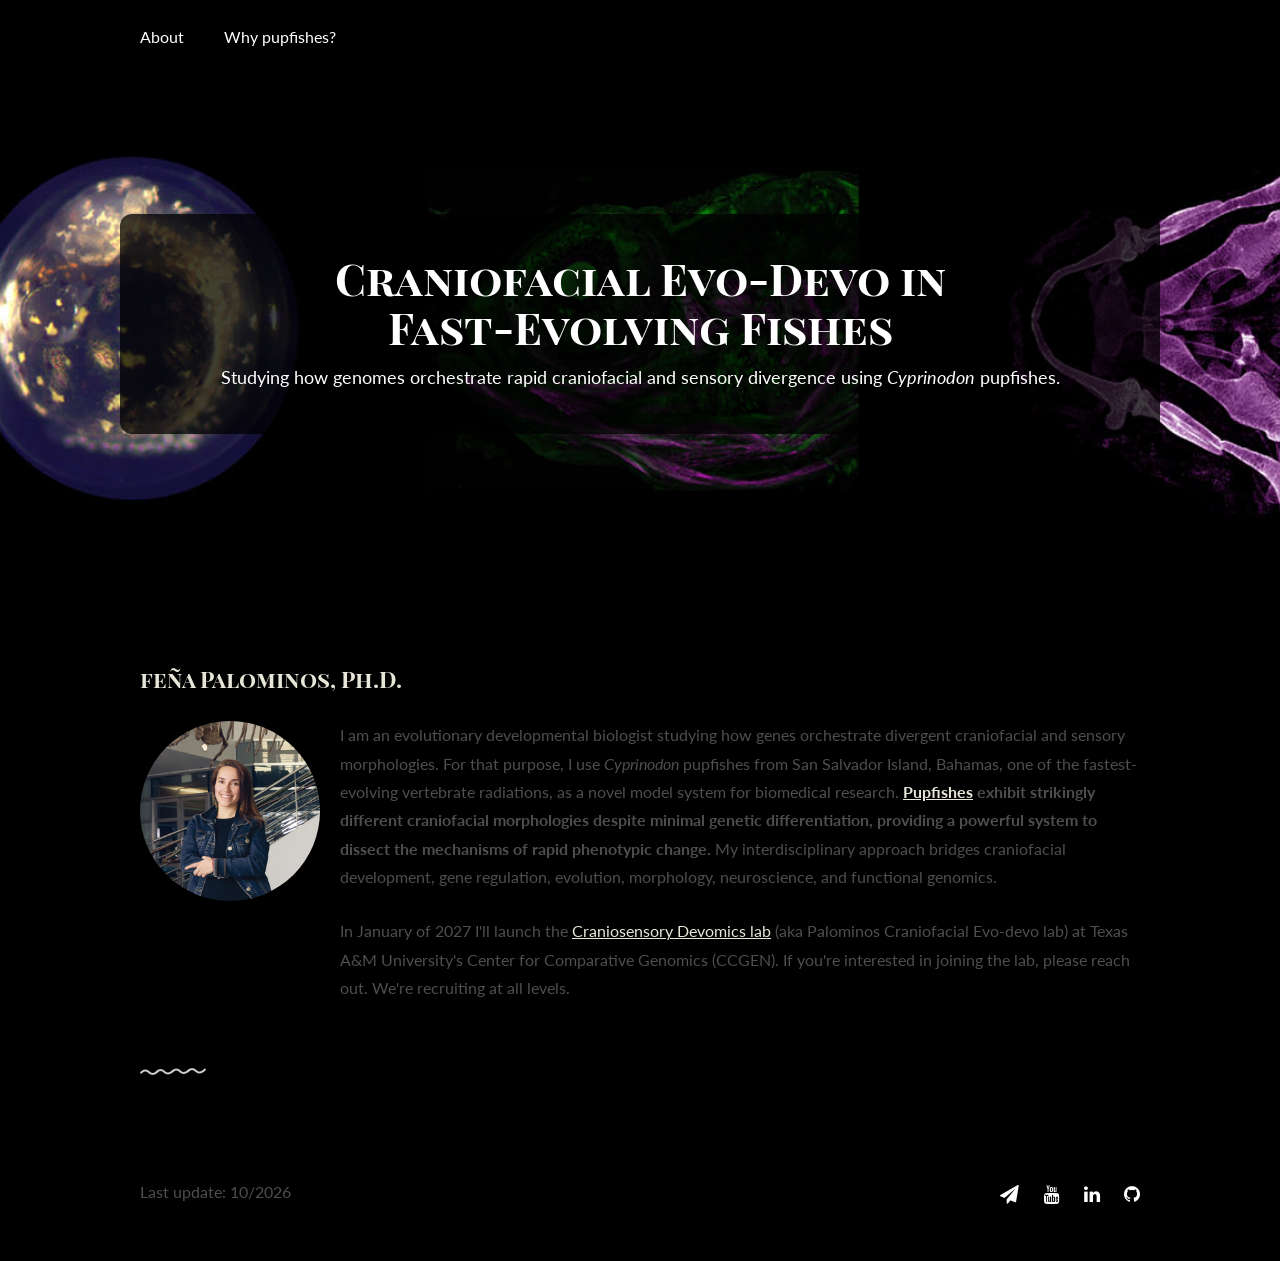
<file: index.html>
<!DOCTYPE html>
<html>
<head>
    <title>feña by @fishfena</title>
    <meta charset="utf-8" />
    <meta name="viewport" content="width=device-width, initial-scale=1">
    <meta name="author" content="">
    <meta name="viewport" content="width=device-width, initial-scale=1" />
    <link rel="stylesheet" href="css/kube.min.css" />
    <link rel="stylesheet" href="css/font-awesome.min.css" />
    <link rel="stylesheet" href="css/custom.min.css" />
    <link rel="shortcut icon" href="img/favicon.png" />
	<link href='https://fonts.googleapis.com/css?family=Playfair+Display+SC:700' rel='stylesheet' type='text/css'>
	<link href='https://fonts.googleapis.com/css?family=Lato:400,700' rel='stylesheet' type='text/css'>
	<style>
		/* Keep your intro before-style hook */
		.intro h1:before { content: ''; }

        /* Hero banner like before (rectangle overlay with lab name & tagline) */
        .hero{ background: url('img/bg.jpg') center/cover no-repeat; min-height: 55vh; display: flex; align-items: center; }
        .hero .overlay{ background: rgba(0,0,0,.75); padding: 40px; border-radius: 12px; }
        .hero h1, .hero p{ color: #fff; margin: 0; }
        .hero h1{ font-size: 44px; margin-bottom: 10px; }
        .hero p{ font-size: 18px; }

        /* Make page a bit wider on desktop (matches your previous tweak) */
        @media (min-width: 900px){ .container{ max-width: 960px; } }
        @media (min-width: 1200px){ .container{ max-width: 1040px; } }

        /* Nav: keep links on the left */
        .main-nav .navbar.item-nav ul{ display:flex; justify-content:flex-start; gap:14px; }

        /* Intro portrait sizing/alignment */
        .intro .unit-20 img{ width:180px; height:180px; border-radius:50%; object-fit:cover; display:block; }
        .intro .unit-20{ padding-right:20px; }
        @media (max-width: 767px){ .intro .unit-20{ padding-right:0; } }
	</style>
</head>
<body>
	<!-- Navigation -->
	<div class="main-nav">
		<div class="container">
			<header class="group top-nav">
				<div class="navigation-toggle" data-tools="navigation-toggle" data-target="#navbar-1">
				    <span class="logo"></span>
				</div>
			    <nav id="navbar-1" class="navbar item-nav">
				    <ul>
				        <li class="active"><a href="#about">About</a></li>
						<li><a href="why-pupfishes.html">Why pupfishes?</a></li>

				    </ul>
				</nav>
			</header>
		</div>
	</div>

    <!-- Hero banner with rectangle overlay (kept) -->
    <section class="hero">
      <div class="container">
        <div class="overlay">
          <h1>Craniofacial Evo‑Devo in Fast‑Evolving Fishes</h1>
          <p>Studying how genomes orchestrate rapid craniofacial and sensory divergence using <em>Cyprinodon</em> pupfishes.</p>
        </div>
      </div>
    </section>

	<!-- Introduction -->
<div class="intro section" id="about">
  <div class="container">
    <h2>feña Palominos, Ph.D.</h2>

    <div class="units-row units-split wrap">
      <div class="unit-20">
        <img src="img/ava.jpg" alt="Avatar">
      </div>
      <div class="unit-80">
        <p>
          I am an evolutionary developmental biologist studying how genes orchestrate divergent craniofacial 
          and sensory morphologies. For that purpose, I use <i>Cyprinodon</i> 
          pupfishes from San Salvador Island, Bahamas, one of the fastest-evolving vertebrate radiations,
          as a novel model system for biomedical research.<b> 
          <a href="why-pupfishes.html">Pupfishes</a> exhibit strikingly different craniofacial morphologies 
          despite minimal genetic differentiation, providing a powerful system to dissect the mechanisms of rapid phenotypic change.</b> 
          My interdisciplinary approach bridges craniofacial development, gene regulation, evolution, morphology, neuroscience, and functional genomics.
        </p>

        <!-- Small space here -->
        <p style="margin-top: 12px;">
          In January of 2027 I'll launch the <a href="https://www.craniosensorydevomics.com/">Craniosensory Devomics lab</a> 
            (aka Palominos Craniofacial Evo-devo lab) at Texas A&M University's Center for Comparative Genomics (CCGEN). If you're interested in joining the lab, please reach out. 
            We're recruiting at all levels.
        </p>
      </div>
    </div>
  </div>
</div>

	
	<!-- Quote removed; hero banner is used instead -->

	<footer>
		<div class="container">
			<div class="units-row">
			    <div class="unit-50">
			    	<p>Last update: 10/2026</p>
			    </div>
			    <div class="unit-50">
					<ul class="social list-flat right">
						<li><a href="mailto:pety.dic@gmail.com"><i class="fa fa-send"></i></a></li>
						<li><a href="https://www.youtube.com/watch?v=mZsLYcCEurM"><i class="fa fa-youtube"></i></a></li>
						<li><a href="https://www.linkedin.com/in/m-fernanda-fe%C3%B1a-palominos-90651b25b/"><i class="fa fa-linkedin"></i></a></li>
						<li><a href="https://github.com/fishfena/"><i class="fa fa-github"></i></a></li>
					</ul>
			    </div>
			</div>
		</div>
	</footer>

	<!-- Javascript -->
	<script src="js/jquery.min.js"></script>
	<script src="js/typed.min.js"></script>
    <script src="js/kube.min.js"></script>
    <script src="js/site.js"></script>
    <script>
		function newTyped(){}$(function(){$("#typed").typed({
		// Change to edit type effect
		strings: ["far northern sky", "your galaxy", "everywhere"],

		typeSpeed:90,backDelay:700,contentType:"html",loop:!0,resetCallback:function(){newTyped()}}),$(".reset").click(function(){$("#typed").typed("reset")})});
    </script>
</body>
</html>
</file>
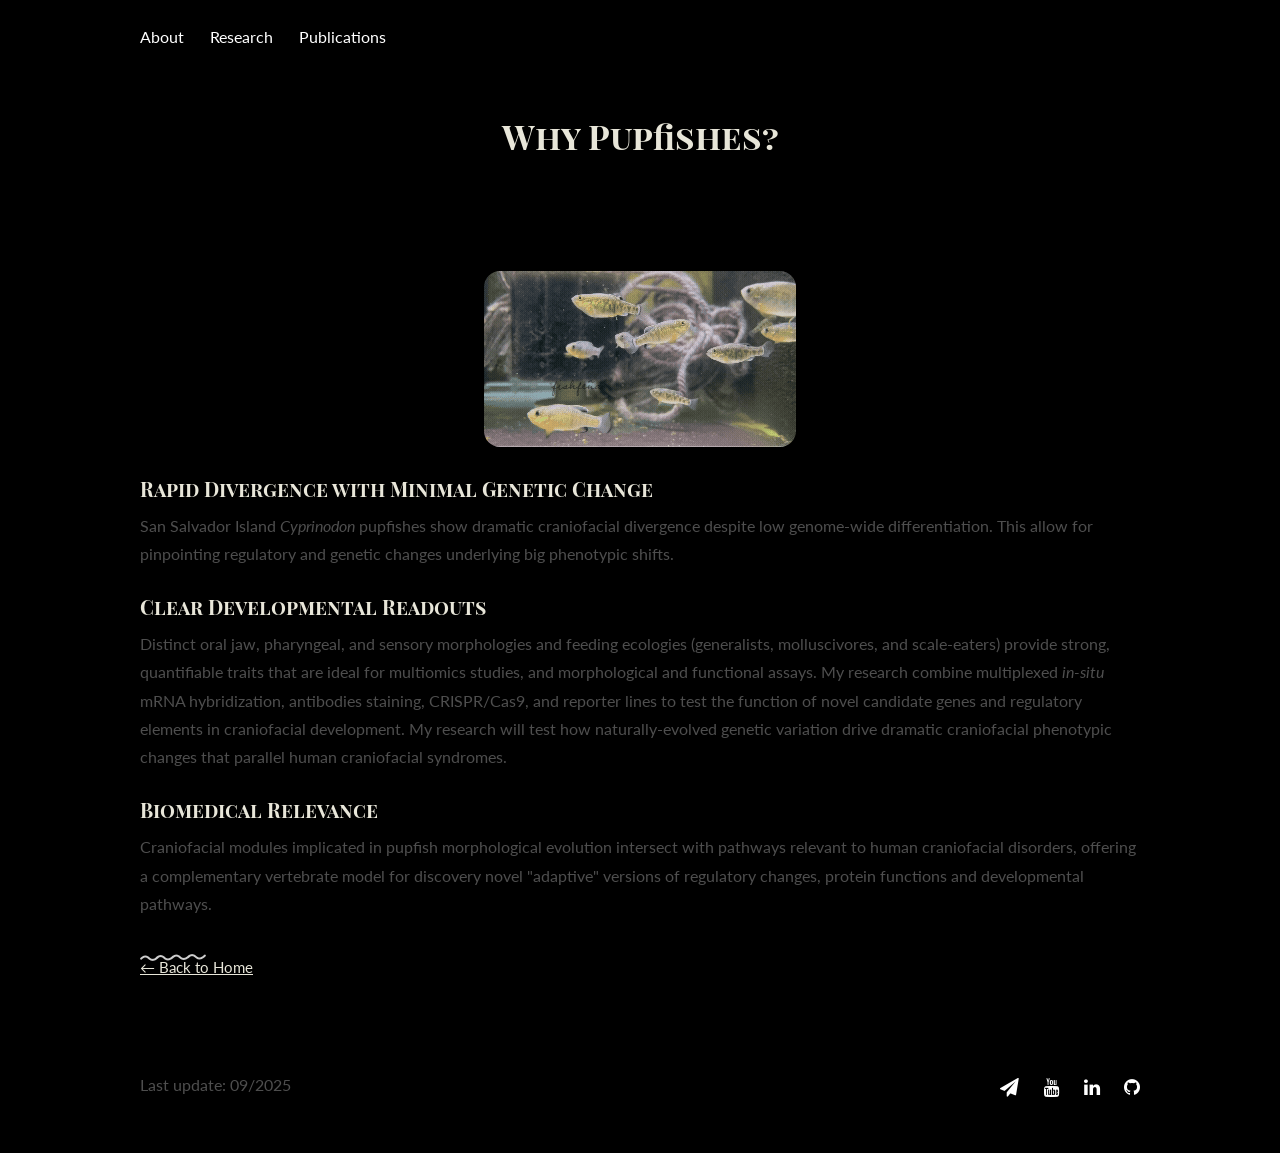
<file: why-pupfishes.html>
<!DOCTYPE html>
<html>
<head>
  <title>Why Pupfishes?</title>
  <meta charset="utf-8" />
  <meta name="viewport" content="width=device-width, initial-scale=1">
  <meta name="author" content="M. Fernanda Palominos" />

  <!-- reuse your stack -->
  <link rel="stylesheet" href="css/kube.min.css" />
  <link rel="stylesheet" href="css/font-awesome.min.css" />
  <link rel="stylesheet" href="css/custom.min.css" />
  <link rel="shortcut icon" href="img/favicon.png" />
  <link href='https://fonts.googleapis.com/css?family=Playfair+Display+SC:700' rel='stylesheet' type='text/css'>
  <link href='https://fonts.googleapis.com/css?family=Lato:400,700' rel='stylesheet' type='text/css'>

  <style>
    /* match your width tweaks */
    @media (min-width: 900px){ .container{ max-width: 960px; } }
    @media (min-width: 1200px){ .container{ max-width: 1040px; } }

    /* simple content spacing */
    .section{ margin: 40px 0; }
    .back-link{ margin-top: 10px; display:inline-block; }
  </style>
</head>
<body data-page="why-pupfishes">
  <!-- keep your navbar, but do NOT add a link for this page -->
  <div class="main-nav">
    <div class="container">
      <header class="group top-nav">
        <div class="navigation-toggle" data-tools="navigation-toggle" data-target="#navbar-1">
          <span class="logo"></span>
        </div>
        <nav id="navbar-1" class="navbar item-nav">
          <ul>
            <li><a href="index.html#about">About</a></li>
            <li><a href="index.html#achievements">Research</a></li>
            <li><a href="index.html#skills">Publications</a></li>
          </ul>
        </nav>
      </header>
    </div>
  </div>

<!-- Banner -->
<section class="hero">
  <div class="container">
    <div class="overlay">
      <h1>Why Pupfishes?</h1>
    </div>
  </div>
</section>



  <!-- Content -->
<div class="section" style="margin-top: 60px;">
  <div class="container">
        <!--  GIF  -->
    <div style="text-align: center; margin-bottom: 30px;">
      <img src="img/pupfishVideo.gif" alt="Pupfish animation" style="max-width: 100%; height: auto; border-radius: 16px;">
    </div>
    
    
    <h3>Rapid Divergence with Minimal Genetic Change</h3>
    <p>
      San Salvador Island <i>Cyprinodon</i> pupfishes show dramatic craniofacial divergence despite low genome‑wide
      differentiation. This allow for pinpointing regulatory and genetic changes underlying big phenotypic shifts.
    </p>

      <h3>Clear Developmental Readouts</h3>
      <p>
        Distinct oral jaw, pharyngeal, and sensory morphologies and feeding ecologies (generalists, molluscivores, and scale‑eaters) provide
        strong, quantifiable traits that are ideal for multiomics studies, and morphological and functional assays.
        My research combine multiplexed <i>in-situ</i> mRNA hybridization, antibodies staining, CRISPR/Cas9, and reporter lines 
        to test the function of novel candidate genes and regulatory elements in craniofacial development. My research will test how naturally-evolved genetic variation drive dramatic craniofacial phenotypic changes that parallel human craniofacial syndromes.
      </p>

      <h3>Biomedical Relevance</h3>
      <p>
        Craniofacial modules implicated in pupfish morphological evolution intersect with pathways relevant to human craniofacial
        disorders, offering a complementary vertebrate model for discovery novel "adaptive" versions of regulatory changes, 
        protein functions and developmental pathways.
      </p>

      <a class="back-link" href="index.html#about">← Back to Home</a>
    </div>
  </div>

  <!-- Footer (same as index) -->
  <footer>
    <div class="container">
      <div class="units-row">
        <div class="unit-50">
          <p>Last update: 09/2025</p>
        </div>
        <div class="unit-50">
          <ul class="social list-flat right">
            <li><a href="mailto:pety.dic@gmail.com"><i class="fa fa-send"></i></a></li>
            <li><a href="https://www.youtube.com/watch?v=mZsLYcCEurM"><i class="fa fa-youtube"></i></a></li>
            <li><a href="https://www.linkedin.com/in/m-fernanda-fe%C3%B1a-palominos-90651b25b/"><i class="fa fa-linkedin"></i></a></li>
            <li><a href="https://github.com/fishfena/"><i class="fa fa-github"></i></a></li>
          </ul>
        </div>
      </div>
    </div>
  </footer>

  <!-- JS -->
  <script src="js/jquery.min.js"></script>
  <script src="js/kube.min.js"></script>
</body>
</html>
</file>
<file: css/kube.min.css>
*,*:before,*:after{-webkit-box-sizing:border-box;-moz-box-sizing:border-box;box-sizing:border-box}html{font-family:sans-serif;-ms-text-size-adjust:100%;-webkit-text-size-adjust:100%}html,body,div,span,object,iframe,p,blockquote,pre,a,abbr,acronym,address,big,cite,code,del,dfn,em,img,ins,kbd,q,s,samp,small,strike,strong,sub,sup,tt,var,b,u,i,center,dl,dt,dd,ol,ul,li,fieldset,form,label,legend,table,caption,tbody,tfoot,thead,tr,th,td,article,aside,canvas,details,embed,figure,figcaption,footer,header,hgroup,menu,nav,output,ruby,section,summary,time,mark,audio,video,h1,h2,h3,h4,h5,h6{margin:0;padding:0;border:0;outline:0;font-size:100%;vertical-align:baseline;background:transparent}a:active,a:hover{outline:0}article,aside,details,figcaption,figure,footer,header,hgroup,main,nav,section,embed,object,iframe,audio,video,canvas,progress,meter,output,textarea{display:block}audio:not([controls]){display:none;height:0}blockquote,q{quotes:none}blockquote p:before,blockquote p:after,q:before,q:after{content:'';content:none}table{border-collapse:collapse;border-spacing:0}caption,th,td{text-align:left;vertical-align:top}thead th,thead td{font-weight:bold;vertical-align:bottom}a img,th img,td img{vertical-align:top}button,input,select,textarea{margin:0}textarea{overflow:auto;vertical-align:top;resize:vertical}button{width:auto;overflow:visible}input[type="reset"],input[type="submit"],input[type="file"],input[type="radio"],input[type="checkbox"],select,button{cursor:pointer}input[type="radio"],input[type="checkbox"]{font-size:110%;position:relative;top:-1px;margin-right:3px}input[type="search"]{-webkit-appearance:textfield}input[type="search"]::-webkit-search-decoration,input[type="search"]::-webkit-search-cancel-button{-webkit-appearance:none}hr{display:block;height:1px;border:0;border-top:1px solid #ddd}img,video,audio,embed,object{max-width:100%}img,video,embed,object{height:auto}embed,object{height:100%}img{vertical-align:middle;-ms-interpolation-mode:bicubic}body{font-family:"Helvetica Neue",Helvetica,Tahoma,sans-serif;font-size:.9375em;line-height:1.65em;background:#fff;color:#222}a{color:#134da5}a:focus,a:hover{color:#de2c3b}h1,h2,h3,h4,h5,h6,.h1,.h2,.h3,.h4,.h5,.h6{font-family:"Helvetica Neue",Helvetica,Tahoma,sans-serif;font-weight:bold;color:#000;text-rendering:optimizeLegibility;margin:0 0 .5em 0}h1,.h1,h2,.h2{line-height:1.1}h3,.h3,h4,.h4{line-height:1.3}h1,.h1{font-size:2.25em}h2,.h2{font-size:1.5em;margin-bottom:.7em}h3,.h3{font-size:1.3125em}h4,.h4{font-size:1.125em}h5,.h5{font-size:1em}h6,.h6{font-size:.75em;text-transform:uppercase}.lead{font-size:1.3125em;line-height:1.5;margin-bottom:1.0999999999999999em}p,ul,ol,dl,dd,dt,blockquote,td,th{line-height:1.65em}ul,ol,ul ul,ol ol,ul ol,ol ul{margin:0 0 0 3.3em}ul li,ol li{text-align:left}ol ol li{list-style-type:lower-alpha}ol ol ol li{list-style-type:lower-roman}p,ul,ol,dl,blockquote,hr,pre,table,form,fieldset,figure,address{margin-bottom:1.65em}blockquote{position:relative;font-style:italic;font-size:1.125em;margin-left:2.4749999999999996em;padding-left:1.65em;border-left:2px solid #ddd}blockquote p{margin-bottom:.5em}blockquote small,cite{color:rgba(0,0,0,0.4);font-style:italic}small,blockquote cite{font-size:12.75px;line-height:1}address{font-style:normal}dl dt{font-weight:bold}dd{margin-left:1.65em}s,del{text-decoration:line-through}abbr[title],dfn[title]{border-bottom:1px dotted #0f0f0f;cursor:help}strong,b{font-weight:bold}em,i{font-style:italic}sub,sup{font-size:11.25px;line-height:0;position:relative}sup{top:-0.5em}sub{bottom:-0.25em}figcaption{margin:.3em 0;font-size:12.75px;font-style:italic}ins,u{text-decoration:underline}mark{background-color:#ffc800;color:#0f0f0f;text-decoration:none}pre,code,kbd,samp,var,output{font-size:90%;font-style:normal;font-family:Menlo,Monaco,Consolas,"Courier New",monospace}pre{margin-top:1.65em;font-size:100%;line-height:1.5;color:#222;overflow:auto}code,samp,kbd{padding:3px 6px 2px 6px;display:inline-block;line-height:1;border-radius:2px}code{background:#f4f4f4;border:1px solid #d4d4d4}pre code{font-size:100%;border:0;padding:0;background:0;line-height:1.65em}var{color:rgba(0,0,0,0.5)}samp{background:#d3e3fb;border:1px solid #b2cef8}kbd{background:#0f0f0f;color:rgba(255,255,255,0.85);white-space:nowrap}button:active,button:focus{outline:0}textarea,select{font-family:"Helvetica Neue",Helvetica,Tahoma,sans-serif;font-size:1em;box-shadow:none}textarea,select[multiple],select[multiple="multiple"]{padding:.3em .35em;line-height:1.35em;width:100%}input[type="text"],input[type="password"],input[type="email"],input[type="url"],input[type="phone"],input[type="tel"],input[type="number"],input[type="datetime"],input[type="date"],input[type="month"],input[type="color"],input[type="time"],input[type="search"],input[type="datetime-local"]{font-family:"Helvetica Neue",Helvetica,Tahoma,sans-serif;font-size:1em;box-shadow:none;padding:.3em .35em;line-height:1.65em;border-radius:0;outline:0}select[multiple],select[multiple="multiple"],textarea,input[type="text"],input[type="password"],input[type="email"],input[type="url"],input[type="phone"],input[type="tel"],input[type="number"],input[type="datetime"],input[type="date"],input[type="month"],input[type="color"],input[type="time"],input[type="search"],input[type="datetime-local"]{background:#fff;border:1px solid #ccc;position:relative;z-index:2;-webkit-appearance:none}textarea[disabled],input[type="text"][disabled],input[type="password"][disabled],input[type="email"][disabled],input[type="url"][disabled],input[type="phone"][disabled],input[type="tel"][disabled],input[type="number"][disabled],input[type="datetime"][disabled],input[type="date"][disabled],input[type="month"][disabled],input[type="color"][disabled],input[type="time"][disabled],input[type="search"][disabled],input[type="datetime-local"][disabled]{resize:none;color:rgba(0,0,0,0.5)}select[disabled],input[type="checkbox"][disabled],input[type="radio"][disabled]{cursor:default}input::-moz-focus-inner,button::-moz-focus-inner{border:0;padding:0}input[type="range"]{position:relative;top:3px}select{margin-bottom:0!important}fieldset{padding:1.65em;margin-bottom:1.65em;border:1px solid #ccc}fieldset *:last-child{margin-bottom:0!important}legend{font-weight:bold;padding:0 1em;margin-left:-1em}table{max-width:100%;width:100%;empty-cells:show}table caption{text-transform:uppercase;padding:0 1.0999999999999999em;color:rgba(0,0,0,0.4);font-size:12.75px}table th,table td{border-bottom:1px solid #eee;padding:.825em 1.0999999999999999em}table tfoot th,table tfoot td{color:rgba(0,0,0,0.4)}.units-container:after,.units-row:after{content:"";display:table;clear:both}.units-container:after,.units-row:after{content:"";display:table;clear:both}.units-container{padding-top:1px;margin-top:-1px}.units-row{margin-bottom:1.65em}.width-100,.unit-100{width:100%}.width-90,.unit-90{width:90%}.width-80,.unit-80{width:80%}.width-75,.unit-75{width:75%}.width-70,.unit-70{width:70%}.width-66,.unit-66{width:66.6%}.width-65,.unit-65{width:65%}.width-60,.unit-60{width:60%}.width-50,.unit-50{width:50%}.width-40,.unit-40{width:40%}.width-35,.unit-35{width:35%}.width-33,.unit-33{width:33.3%}.width-30,.unit-30{width:30%}.width-25,.unit-25{width:25%}.width-20,.unit-20{width:20%}.width-10,.unit-10{width:10%}.units-row .unit-90,.units-row .unit-80,.units-row .unit-75,.units-row .unit-70,.units-row .unit-66,.units-row .unit-65,.units-row .unit-60,.units-row .unit-50,.units-row .unit-40,.units-row .unit-35,.units-row .unit-33,.units-row .unit-30,.units-row .unit-25,.units-row .unit-20,.units-row .unit-10{float:left;margin-left:3%}.units-row .unit-90:first-child,.units-row .unit-80:first-child,.units-row .unit-75:first-child,.units-row .unit-70:first-child,.units-row .unit-66:first-child,.units-row .unit-65:first-child,.units-row .unit-60:first-child,.units-row .unit-50:first-child,.units-row .unit-40:first-child,.units-row .unit-35:first-child,.units-row .unit-33:first-child,.units-row .unit-30:first-child,.units-row .unit-25:first-child,.units-row .unit-20:first-child,.units-row .unit-10:first-child{margin-left:0}.units-row .unit-90{width:89.7%}.units-row .unit-80{width:79.4%}.units-row .unit-75{width:74.25%}.units-row .unit-70{width:69.1%}.units-row .unit-66{width:65.66666666666666%}.units-row .unit-65{width:65.66666666666666%}.units-row .unit-60{width:58.800000000000004%}.units-row .unit-50{width:48.5%}.units-row .unit-40{width:38.2%}.units-row .unit-35{width:31.333333333333332%}.units-row .unit-33{width:31.333333333333332%}.units-row .unit-30{width:27.9%}.units-row .unit-25{width:22.75%}.units-row .unit-20{width:17.6%}.units-row .unit-10{width:7.3%}.unit-push-90,.unit-push-80,.unit-push-75,.unit-push-70,.unit-push-66,.unit-push-65,.unit-push-60,.unit-push-50,.unit-push-40,.unit-push-35,.unit-push-33,.unit-push-30,.unit-push-25,.unit-push-20,.unit-push-10{position:relative}.unit-push-90{left:92.7%}.unit-push-80{left:82.4%}.unit-push-75{left:77.25%}.unit-push-70{left:72.1%}.unit-push-66{left:68.66666666666666%}.unit-push-65{left:68.66666666666666%}.unit-push-60{left:61.800000000000004%}.unit-push-50{left:51.5%}.unit-push-40{left:41.2%}.unit-push-35{left:34.33333333333333%}.unit-push-33{left:34.33333333333333%}.unit-push-30{left:30.9%}.unit-push-25{left:25.75%}.unit-push-20{left:20.6%}.unit-push-10{left:10.3%}.units-row .unit-push-right{float:right}.units-row .unit-role-right{margin-left:3%;float:right}.units-row .unit-role-left{margin-left:0}.centered,.unit-centered{float:none!important;margin:0 auto!important}.unit-padding{padding:1.65em}.units-padding .unit-100,.units-padding .unit-90,.units-padding .unit-80,.units-padding .unit-75,.units-padding .unit-70,.units-padding .unit-66,.units-padding .unit-65,.units-padding .unit-60,.units-padding .unit-50,.units-padding .unit-40,.units-padding .unit-35,.units-padding .unit-33,.units-padding .unit-30,.units-padding .unit-25,.units-padding .unit-20,.units-padding .unit-10{padding:1.65em}.units-split .unit-90,.units-split .unit-80,.units-split .unit-75,.units-split .unit-70,.units-split .unit-66,.units-split .unit-65,.units-split .unit-60,.units-split .unit-50,.units-split .unit-40,.units-split .unit-35,.units-split .unit-33,.units-split .unit-30,.units-split .unit-25,.units-split .unit-20,.units-split .unit-10{margin-left:0}.units-split .unit-90{width:90%}.units-split .unit-80{width:80%}.units-split .unit-75{width:75%}.units-split .unit-70{width:70%}.units-split .unit-66{width:66.6%}.units-split .unit-65{width:65%}.units-split .unit-60{width:60%}.units-split .unit-50{width:50%}.units-split .unit-40{width:40%}.units-split .unit-35{width:35%}.units-split .unit-33{width:33.3%}.units-split .unit-30{width:30%}.units-split .unit-25{width:25%}.units-split .unit-20{width:20%}.units-split .unit-10{width:10%}.blocks-2,.blocks-3,.blocks-4,.blocks-5,.blocks-6{padding-left:0;list-style:none;margin-left:-3%}.blocks-2:after,.blocks-3:after,.blocks-4:after,.blocks-5:after,.blocks-6:after{content:"";display:table;clear:both}.blocks-2:after,.blocks-3:after,.blocks-4:after,.blocks-5:after,.blocks-6:after{content:"";display:table;clear:both}.blocks-2>li,.blocks-3>li,.blocks-4>li,.blocks-5>li,.blocks-6>li{height:auto;float:left;margin-bottom:1.65em;margin-left:3%}.blocks-2>li ul,.blocks-3>li ul,.blocks-4>li ul,.blocks-5>li ul,.blocks-6>li ul{list-style-type:disc}.blocks-2>li ul ul,.blocks-3>li ul ul,.blocks-4>li ul ul,.blocks-5>li ul ul,.blocks-6>li ul ul{list-style-type:circle}.blocks-2>li li,.blocks-3>li li,.blocks-4>li li,.blocks-5>li li,.blocks-6>li li{float:none;margin:0}.blocks-2>li{width:47%}.blocks-3>li{width:30.333333333333332%}.blocks-4>li{width:22%}.blocks-5>li{width:17%}.blocks-6>li{width:13.666666666666666%}.block-first{clear:both}table.table-bordered td,table.table-bordered th{border:1px solid #eee}table.table-simple td,table.table-simple th,table.table-simple caption{border:0;padding-left:0}table.table-flat td,table.table-flat th,table.table-flat caption{border:0;padding:0}table.table-stroked td,table.table-stroked th{border-bottom:1px solid #eee}table.table-stripped tbody tr:nth-child(odd) td{background:#f8f8f8}table.table-hovered tbody tr:hover td{background-color:#f4f4f4}.table-container{width:100%;overflow:auto;margin-bottom:1.65em}.table-container table{margin-bottom:0}.table-container::-webkit-scrollbar{-webkit-appearance:none;width:14px;height:14px}.table-container::-webkit-scrollbar-thumb{border-radius:8px;border:3px solid #fff;background-color:rgba(0,0,0,0.3)}.forms .btn,.forms input[type="submit"].btn,.forms button,.forms input[type="submit"],.forms input[type="reset"]{padding:.3625em 1.3em}.forms .btn-outline{padding:.3em 1.3em}.forms .btn-outline.bold{padding:.2375em 1.3em}.forms label{display:block;margin-bottom:1.0999999999999999em}.forms input[type="text"],.forms input[type="password"],.forms input[type="email"],.forms input[type="url"],.forms input[type="phone"],.forms input[type="tel"],.forms input[type="number"],.forms input[type="datetime"],.forms input[type="date"],.forms input[type="month"],.forms input[type="color"],.forms input[type="time"],.forms input[type="search"],.forms input[type="range"],.forms input[type="file"],.forms input[type="datetime-local"],.forms textarea,.forms select{display:block}.forms-inline input[type="text"],.forms-inline-list input[type="text"],.forms-inline input[type="password"],.forms-inline-list input[type="password"],.forms-inline input[type="email"],.forms-inline-list input[type="email"],.forms-inline input[type="url"],.forms-inline-list input[type="url"],.forms-inline input[type="phone"],.forms-inline-list input[type="phone"],.forms-inline input[type="tel"],.forms-inline-list input[type="tel"],.forms-inline input[type="number"],.forms-inline-list input[type="number"],.forms-inline input[type="datetime"],.forms-inline-list input[type="datetime"],.forms-inline input[type="date"],.forms-inline-list input[type="date"],.forms-inline input[type="month"],.forms-inline-list input[type="month"],.forms-inline input[type="color"],.forms-inline-list input[type="color"],.forms-inline input[type="time"],.forms-inline-list input[type="time"],.forms-inline input[type="search"],.forms-inline-list input[type="search"],.forms-inline input[type="range"],.forms-inline-list input[type="range"],.forms-inline input[type="file"],.forms-inline-list input[type="file"],.forms-inline input[type="datetime-local"],.forms-inline-list input[type="datetime-local"],.forms-inline textarea,.forms-inline-list textarea,.forms-inline select,.forms-inline-list select{display:inline-block}.forms-list,.forms-inline,.forms-inline-list{margin:0;padding:0;margin-bottom:1.0999999999999999em;list-style:none}.forms-list label,.forms-inline label,.forms-inline-list li,.forms-inline-list li label{display:inline-block;margin-bottom:0}.forms-inline-list li label{margin-right:.825em}.forms-inline-list li{margin-bottom:3px}.forms-list li{margin-bottom:6px}.forms-desc{margin-top:4px;color:rgba(0,0,0,0.4);font-size:12.75px;line-height:1.4em}input[type="text"],input[type="password"],input[type="email"],input[type="url"],input[type="phone"],input[type="tel"],input[type="number"],input[type="datetime"],input[type="date"],input[type="month"],input[type="color"],input[type="time"],input[type="search"],input[type="datetime-local"],textarea{-moz-transition:border ease .5s;transition:border ease .5s}.error,.success{font-weight:normal;font-size:12.75px}input.input-error,textarea.input-error,select.input-error,.input-error{border-color:#de2c3b;box-shadow:0 0 0 2px rgba(222,44,59,0.3),0 1px 2px rgba(0,0,0,0.2) inset}input.input-success,textarea.input-success,select.input-success,.input-success{border-color:#2c9f42;box-shadow:0 0 0 2px rgba(44,159,66,0.3),0 1px 2px rgba(0,0,0,0.2) inset}input.input-gray,textarea.input-gray,select.input-gray,.input-gray{border-color:#b3b6b7;box-shadow:0 0 0 2px rgba(179,182,183,0.4),0 1px 2px rgba(0,0,0,0.2) inset}input[type="text"]:focus,input[type="password"]:focus,input[type="email"]:focus,input[type="url"]:focus,input[type="phone"]:focus,input[type="tel"]:focus,input[type="number"]:focus,input[type="datetime"]:focus,input[type="date"]:focus,input[type="month"]:focus,input[type="color"]:focus,input[type="time"]:focus,input[type="search"]:focus,input[type="datetime-local"]:focus,textarea:focus{outline:0;border-color:#2575ed;box-shadow:0 0 0 2px rgba(37,117,237,0.3),0 1px 2px rgba(0,0,0,0.2) inset}input.input-search,input[type="search"]{padding-right:.5em;padding-left:.5em;margin-bottom:0;border-radius:15px}input.input-on-black{border:1px solid rgba(255,255,255,0.1);background:rgba(255,255,255,0.35)}input.input-on-black::-webkit-input-placeholder{color:rgba(255,255,255,0.6)}input.input-on-black::-moz-placeholder{color:rgba(255,255,255,0.6)}input.input-on-black:focus,input.input-on-black.active{border:1px solid #fff;background:#fff;box-shadow:none}input.input-on-black:focus::-webkit-input-placeholder,input.input-on-black.active::-webkit-input-placeholder{color:#aaa}input.input-on-black:focus::-moz-placeholder,input.input-on-black.active::-moz-placeholder{color:#aaa}input.input-big{font-size:18px}input.input-small{font-size:12.75px}input.input-smaller{font-size:11.25px}.input-groups{display:table!important}.input-groups input{width:100%}.input-groups input,.input-groups .input-append,.input-groups .input-prepend,.input-groups .btn-append{display:table-cell!important}.input-groups .btn-append,.input-groups .input-append,.input-groups .input-prepend{width:1%;vertical-align:middle}.input-groups .input-append,.input-groups .input-prepend{background-color:#f4f4f4;border:1px solid #d4d4d4;margin:0;padding:.45em .75em .15em .75em;color:rgba(0,0,0,0.6);line-height:1.65em;font-size:12.75px;white-space:nowrap}.input-groups .input-prepend{border-right:0}.input-groups .input-append{position:relative;z-index:1;border-left:none}.input-groups .btn-append .btn{display:block;height:auto;border-radius:0 2px 2px 0}.navbar{font-size:105%;margin-bottom:1.65em}.navbar:after{content:"";display:table;clear:both}.navbar:after{content:"";display:table;clear:both}.navbar.navbar-left{float:left}.navbar.navbar-right{float:right}.navbar ul{list-style:none;margin:0}.navbar ul:after{content:"";display:table;clear:both}.navbar ul:after{content:"";display:table;clear:both}.navbar li{float:left;margin-right:1.65em}.navbar.navbar-right li{margin-right:0;margin-left:1.65em}.navbar a,.navbar span{display:block;text-decoration:none}.navbar a:hover{color:#de2c3b;text-decoration:underline}.navbar li.active a,.navbar span{text-decoration:none;cursor:text;color:rgba(0,0,0,0.4)}.navigation-toggle{display:none;text-transform:uppercase;position:relative;color:#0f0f0f;background-color:#fff}.navigation-toggle:after{position:absolute;z-index:1;top:50%;margin-top:-12px;left:10px;content:"\2630";font-size:24px;line-height:1}.navigation-toggle.navigation-toggle-black{background-color:#0f0f0f;color:#fff}.navigation-toggle.navigation-toggle-show{margin-bottom:1.65em}.navigation-toggle span{position:relative;z-index:2;cursor:pointer;display:block;padding:10px 20px 10px 40px}.navigation-fixed{position:fixed;top:0;left:0;z-index:101}.navbar-pills a,.navbar-pills span{padding:.825em 1.65em}.navbar-pills a:hover{color:#0f0f0f;background:#eee}.navbar-pills li.active a,.navbar-pills span{text-decoration:none;cursor:text;color:rgba(0,0,0,0.4);background:#eee}.navbar-pills li{margin-right:1px}.navbar-pills.navbar-right li{margin-left:1px}.fullwidth ul{width:100%}.fullwidth li{float:none!important;margin:0;display:table-cell;width:1%;text-align:center}.fullwidth li a,.fullwidth li span{display:block}.nav{margin-bottom:1.65em}.nav ul{list-style:none;margin:0}.nav ul li ul{margin-left:2em;font-size:.95em}.nav a,.nav span{display:block;padding:.5em 0}.nav a{color:#0f0f0f;text-decoration:none}.nav a:hover{color:#de2c3b;text-decoration:underline}.nav li.active a,.nav span{text-decoration:none;cursor:text;color:rgba(0,0,0,0.4)}.nav i.fa{width:1.65em}.nav-stacked li{margin-bottom:1px}.nav-stacked a,.nav-stacked span{padding:.6em .7em}.nav-stacked a{background:#f6f6f6}.nav-stacked a:hover{color:#000;background:#eee}.nav-stacked li.active a,.nav-stacked span{background:#fff;text-decoration:none;cursor:text;color:rgba(0,0,0,0.3)}.nav-stats li{position:relative}.nav-stats a,.nav-stats span{padding-right:50px}.nav-stats sup,.nav-stats .badge{position:absolute;top:50%;right:0}.nav-stats sup{color:rgba(0,0,0,0.4)}.nav-stats .badge{margin-top:-8px}.nav-tabs{border-bottom:1px solid #e3e3e3;margin-bottom:1.65em}.nav-tabs:after{content:"";display:table;clear:both}.nav-tabs:after{content:"";display:table;clear:both}.nav-tabs ul{list-style:none;margin:0}.nav-tabs li{float:left;margin-right:2px}.nav-tabs a,.nav-tabs span{display:block;line-height:1;padding:.825em 1.65em;border:1px solid transparent}.nav-tabs a{color:rgba(0,0,0,0.5);text-decoration:none}.nav-tabs a:focus,.nav-tabs a:hover{color:#0f0f0f;text-decoration:underline;background-color:#eee}.nav-tabs li.active a,.nav-tabs span{color:#0f0f0f;background:#fff;position:relative;border:1px solid #ddd;border-bottom:1px solid #fff;bottom:-1px;cursor:default;text-decoration:none}.breadcrumbs{margin-bottom:1.65em}.breadcrumbs:after{content:"";display:table;clear:both}.breadcrumbs:after{content:"";display:table;clear:both}.breadcrumbs ul{font-size:.9em;color:rgba(0,0,0,0.4);list-style:none;margin:0}.breadcrumbs ul:after{content:"";display:table;clear:both}.breadcrumbs ul:after{content:"";display:table;clear:both}.breadcrumbs li{float:left;margin-right:5px}.breadcrumbs li+li:before{content:" > ";color:#aaa;font-size:12px;margin:0 7px 0 5px;position:relative;top:-1px}.breadcrumbs.breadcrumbs-path li+li:before{content:" / ";top:0}.breadcrumbs a{color:#0f0f0f;text-decoration:none}.breadcrumbs a:hover{color:#0f0f0f;text-decoration:underline}.breadcrumbs li.active a,.breadcrumbs span,.breadcrumbs li.active a:hover{text-decoration:none;cursor:text;color:rgba(0,0,0,0.4)}.pagination{position:relative;left:-9px;margin-left:0;list-style:none}.pagination:after{content:"";display:table;clear:both}.pagination:after{content:"";display:table;clear:both}.pagination li{float:left;margin-right:2px}.pagination a,.pagination span{display:block;padding:7px 9px;line-height:1;border-radius:2px;color:#0f0f0f;text-decoration:none}.pagination span,.pagination li.active a,.pagination li.active a:hover{color:#fff;background-color:#0f0f0f;cursor:text}.pagination a:focus,.pagination a:hover{text-decoration:none;background-color:#0f0f0f;color:#fff}.btn,input[type="submit"].btn{display:inline-block;vertical-align:top;font-family:"Helvetica Neue",Helvetica,Tahoma,sans-serif;font-size:1em;font-weight:400;line-height:1.65em;text-align:center;text-decoration:none;color:#222;-webkit-appearance:none;outline:0;margin:0;border:0;border-radius:2px;box-shadow:none;cursor:pointer;background:#e0e3e5;padding:.55em 2.5em}.btn:hover,input[type="submit"].btn:hover{color:rgba(0,0,0,0.5);background:#b3b6b7}.btn::-moz-focus-inner{border:0;padding:0}.btn-big,input[type="submit"].btn-big{font-size:18px}.btn-small,input[type="submit"].btn-small{font-size:12.75px}.btn-smaller,input[type="submit"].btn-smaller{font-size:11.25px;vertical-align:baseline}.btn-round{border-radius:15px}.btn-outline,input[type="submit"].btn-outline{background:0;padding:.48750000000000004em 2.5em;border:1px solid #0f0f0f}.btn-outline:hover,input[type="submit"].btn-outline:hover{border-color:#b3b6b7}.btn-outline.btn-active{padding:.55em 2.5em}.btn-outline.bold{border-width:2px;padding:.42500000000000004em 2.5em}.btn-active,.btn[disabled],.btn-disabled{background:0;background:#b3b6b7;color:rgba(0,0,0,0.5)}.btn-active:hover,.btn[disabled]:hover,.btn-disabled:hover{color:rgba(0,0,0,0.5);background:#b3b6b7}.btn-active{box-shadow:0 1px 3px rgba(0,0,0,0.4) inset}.btn-outline.btn[disabled],.btn-outline.btn-disabled{background:0;box-shadow:none;color:rgba(0,0,0,0.3);border:1px solid rgba(0,0,0,0.1)}.btn-outline.btn-active{background:0;color:rgba(0,0,0,0.4);border:0;box-shadow:0 1px 3px rgba(0,0,0,0.2) inset}.btn[disabled],.btn-disabled{cursor:default;box-shadow:none}.btn-blue,input[type="submit"].btn-blue{color:rgba(255,255,255,0.9);background:#2575ed}.btn-blue:hover,input[type="submit"].btn-blue:hover{color:rgba(255,255,255,0.6);background:#1a52a5}.btn-blue.btn-active,input[type="submit"].btn-blue.btn-active{box-shadow:0 1px 4px rgba(0,0,0,0.5) inset}.btn-blue.btn-active,input[type="submit"].btn-blue.btn-active,.btn-blue.btn-disabled,input[type="submit"].btn-blue.btn-disabled,.btn-blue.btn[disabled],input[type="submit"].btn-blue.btn[disabled]{color:rgba(255,255,255,0.5);background:#1a52a5}.btn-blue.btn-active:hover,input[type="submit"].btn-blue.btn-active:hover,.btn-blue.btn-disabled:hover,input[type="submit"].btn-blue.btn-disabled:hover,.btn-blue.btn[disabled]:hover,input[type="submit"].btn-blue.btn[disabled]:hover{color:rgba(255,255,255,0.5)}.btn-blue.btn-outline,input[type="submit"].btn-blue.btn-outline{background:0;border-color:#2575ed;color:#2575ed}.btn-blue.btn-outline:hover,input[type="submit"].btn-blue.btn-outline:hover{color:rgba(255,255,255,0.9);background:#2575ed}.btn-blue.btn-outline.btn[disabled],input[type="submit"].btn-blue.btn-outline.btn[disabled],.btn-blue.btn-outline.btn-disabled,input[type="submit"].btn-blue.btn-outline.btn-disabled{background:0;box-shadow:none;color:rgba(37,117,237,0.4);border:1px solid rgba(37,117,237,0.3)}.btn-blue.btn-outline.btn-active,input[type="submit"].btn-blue.btn-outline.btn-active{background:0;color:rgba(37,117,237,0.6);border:0;box-shadow:0 1px 3px rgba(26,82,165,0.6) inset}.btn-blue:hover,input[type="submit"].btn-blue:hover{color:rgba(255,255,255,0.6);background:#1a52a5}.btn-blue.btn-active,input[type="submit"].btn-blue.btn-active{box-shadow:0 1px 4px rgba(0,0,0,0.5) inset}.btn-blue.btn-active,input[type="submit"].btn-blue.btn-active,.btn-blue.btn-disabled,input[type="submit"].btn-blue.btn-disabled,.btn-blue.btn[disabled],input[type="submit"].btn-blue.btn[disabled]{color:rgba(255,255,255,0.5);background:#1a52a5}.btn-blue.btn-active:hover,input[type="submit"].btn-blue.btn-active:hover,.btn-blue.btn-disabled:hover,input[type="submit"].btn-blue.btn-disabled:hover,.btn-blue.btn[disabled]:hover,input[type="submit"].btn-blue.btn[disabled]:hover{color:rgba(255,255,255,0.5)}.btn-blue.btn-outline,input[type="submit"].btn-blue.btn-outline{background:0;border-color:#2575ed;color:#2575ed}.btn-blue.btn-outline:hover,input[type="submit"].btn-blue.btn-outline:hover{color:rgba(255,255,255,0.9);background:#2575ed}.btn-blue.btn-outline.btn[disabled],input[type="submit"].btn-blue.btn-outline.btn[disabled],.btn-blue.btn-outline.btn-disabled,input[type="submit"].btn-blue.btn-outline.btn-disabled{background:0;box-shadow:none;color:rgba(37,117,237,0.4);border:1px solid rgba(37,117,237,0.3)}.btn-blue.btn-outline.btn-active,input[type="submit"].btn-blue.btn-outline.btn-active{background:0;color:rgba(37,117,237,0.6);border:0;box-shadow:0 1px 3px rgba(26,82,165,0.6) inset}.btn-red,input[type="submit"].btn-red{color:rgba(255,255,255,0.9);background:#de2c3b}.btn-red:hover,input[type="submit"].btn-red:hover{color:rgba(255,255,255,0.6);background:#b2232f}.btn-red.btn-active,input[type="submit"].btn-red.btn-active{box-shadow:0 1px 4px rgba(0,0,0,0.5) inset}.btn-red.btn-active,input[type="submit"].btn-red.btn-active,.btn-red.btn-disabled,input[type="submit"].btn-red.btn-disabled,.btn-red.btn[disabled],input[type="submit"].btn-red.btn[disabled]{color:rgba(255,255,255,0.5);background:#b2232f}.btn-red.btn-active:hover,input[type="submit"].btn-red.btn-active:hover,.btn-red.btn-disabled:hover,input[type="submit"].btn-red.btn-disabled:hover,.btn-red.btn[disabled]:hover,input[type="submit"].btn-red.btn[disabled]:hover{color:rgba(255,255,255,0.5)}.btn-red.btn-outline,input[type="submit"].btn-red.btn-outline{background:0;border-color:#de2c3b;color:#de2c3b}.btn-red.btn-outline:hover,input[type="submit"].btn-red.btn-outline:hover{color:rgba(255,255,255,0.9);background:#de2c3b}.btn-red.btn-outline.btn[disabled],input[type="submit"].btn-red.btn-outline.btn[disabled],.btn-red.btn-outline.btn-disabled,input[type="submit"].btn-red.btn-outline.btn-disabled{background:0;box-shadow:none;color:rgba(222,44,59,0.4);border:1px solid rgba(222,44,59,0.3)}.btn-red.btn-outline.btn-active,input[type="submit"].btn-red.btn-outline.btn-active{background:0;color:rgba(222,44,59,0.6);border:0;box-shadow:0 1px 3px rgba(178,35,47,0.6) inset}.btn-red:hover,input[type="submit"].btn-red:hover{color:rgba(255,255,255,0.6);background:#b2232f}.btn-red.btn-active,input[type="submit"].btn-red.btn-active{box-shadow:0 1px 4px rgba(0,0,0,0.5) inset}.btn-red.btn-active,input[type="submit"].btn-red.btn-active,.btn-red.btn-disabled,input[type="submit"].btn-red.btn-disabled,.btn-red.btn[disabled],input[type="submit"].btn-red.btn[disabled]{color:rgba(255,255,255,0.5);background:#b2232f}.btn-red.btn-active:hover,input[type="submit"].btn-red.btn-active:hover,.btn-red.btn-disabled:hover,input[type="submit"].btn-red.btn-disabled:hover,.btn-red.btn[disabled]:hover,input[type="submit"].btn-red.btn[disabled]:hover{color:rgba(255,255,255,0.5)}.btn-red.btn-outline,input[type="submit"].btn-red.btn-outline{background:0;border-color:#de2c3b;color:#de2c3b}.btn-red.btn-outline:hover,input[type="submit"].btn-red.btn-outline:hover{color:rgba(255,255,255,0.9);background:#de2c3b}.btn-red.btn-outline.btn[disabled],input[type="submit"].btn-red.btn-outline.btn[disabled],.btn-red.btn-outline.btn-disabled,input[type="submit"].btn-red.btn-outline.btn-disabled{background:0;box-shadow:none;color:rgba(222,44,59,0.4);border:1px solid rgba(222,44,59,0.3)}.btn-red.btn-outline.btn-active,input[type="submit"].btn-red.btn-outline.btn-active{background:0;color:rgba(222,44,59,0.6);border:0;box-shadow:0 1px 3px rgba(178,35,47,0.6) inset}.btn-green,input[type="submit"].btn-green{color:rgba(255,255,255,0.9);background:#2c9f42}.btn-green:hover,input[type="submit"].btn-green:hover{color:rgba(255,255,255,0.6);background:#237f35}.btn-green.btn-active,input[type="submit"].btn-green.btn-active{box-shadow:0 1px 4px rgba(0,0,0,0.5) inset}.btn-green.btn-active,input[type="submit"].btn-green.btn-active,.btn-green.btn-disabled,input[type="submit"].btn-green.btn-disabled,.btn-green.btn[disabled],input[type="submit"].btn-green.btn[disabled]{color:rgba(255,255,255,0.5);background:#237f35}.btn-green.btn-active:hover,input[type="submit"].btn-green.btn-active:hover,.btn-green.btn-disabled:hover,input[type="submit"].btn-green.btn-disabled:hover,.btn-green.btn[disabled]:hover,input[type="submit"].btn-green.btn[disabled]:hover{color:rgba(255,255,255,0.5)}.btn-green.btn-outline,input[type="submit"].btn-green.btn-outline{background:0;border-color:#2c9f42;color:#2c9f42}.btn-green.btn-outline:hover,input[type="submit"].btn-green.btn-outline:hover{color:rgba(255,255,255,0.9);background:#2c9f42}.btn-green.btn-outline.btn[disabled],input[type="submit"].btn-green.btn-outline.btn[disabled],.btn-green.btn-outline.btn-disabled,input[type="submit"].btn-green.btn-outline.btn-disabled{background:0;box-shadow:none;color:rgba(44,159,66,0.4);border:1px solid rgba(44,159,66,0.3)}.btn-green.btn-outline.btn-active,input[type="submit"].btn-green.btn-outline.btn-active{background:0;color:rgba(44,159,66,0.6);border:0;box-shadow:0 1px 3px rgba(35,127,53,0.6) inset}.btn-green:hover,input[type="submit"].btn-green:hover{color:rgba(255,255,255,0.6);background:#237f35}.btn-green.btn-active,input[type="submit"].btn-green.btn-active{box-shadow:0 1px 4px rgba(0,0,0,0.5) inset}.btn-green.btn-active,input[type="submit"].btn-green.btn-active,.btn-green.btn-disabled,input[type="submit"].btn-green.btn-disabled,.btn-green.btn[disabled],input[type="submit"].btn-green.btn[disabled]{color:rgba(255,255,255,0.5);background:#237f35}.btn-green.btn-active:hover,input[type="submit"].btn-green.btn-active:hover,.btn-green.btn-disabled:hover,input[type="submit"].btn-green.btn-disabled:hover,.btn-green.btn[disabled]:hover,input[type="submit"].btn-green.btn[disabled]:hover{color:rgba(255,255,255,0.5)}.btn-green.btn-outline,input[type="submit"].btn-green.btn-outline{background:0;border-color:#2c9f42;color:#2c9f42}.btn-green.btn-outline:hover,input[type="submit"].btn-green.btn-outline:hover{color:rgba(255,255,255,0.9);background:#2c9f42}.btn-green.btn-outline.btn[disabled],input[type="submit"].btn-green.btn-outline.btn[disabled],.btn-green.btn-outline.btn-disabled,input[type="submit"].btn-green.btn-outline.btn-disabled{background:0;box-shadow:none;color:rgba(44,159,66,0.4);border:1px solid rgba(44,159,66,0.3)}.btn-green.btn-outline.btn-active,input[type="submit"].btn-green.btn-outline.btn-active{background:0;color:rgba(44,159,66,0.6);border:0;box-shadow:0 1px 3px rgba(35,127,53,0.6) inset}.btn-black,input[type="submit"].btn-black{color:rgba(255,255,255,0.9);background:#0f0f0f}.btn-black:hover,input[type="submit"].btn-black:hover{color:rgba(255,255,255,0.6);background:#363738}.btn-black.btn-active,input[type="submit"].btn-black.btn-active{box-shadow:0 1px 4px rgba(0,0,0,0.7) inset}.btn-black.btn-active,input[type="submit"].btn-black.btn-active,.btn-black.btn-disabled,input[type="submit"].btn-black.btn-disabled,.btn-black.btn[disabled],input[type="submit"].btn-black.btn[disabled]{color:rgba(255,255,255,0.5);background:#363738}.btn-black.btn-active:hover,input[type="submit"].btn-black.btn-active:hover,.btn-black.btn-disabled:hover,input[type="submit"].btn-black.btn-disabled:hover,.btn-black.btn[disabled]:hover,input[type="submit"].btn-black.btn[disabled]:hover{color:rgba(255,255,255,0.5)}.btn-black.btn-outline,input[type="submit"].btn-black.btn-outline{background:0;border-color:#0f0f0f;color:#0f0f0f}.btn-black.btn-outline:hover,input[type="submit"].btn-black.btn-outline:hover{color:rgba(255,255,255,0.9);background:#0f0f0f}.btn-black.btn-outline.btn[disabled],input[type="submit"].btn-black.btn-outline.btn[disabled],.btn-black.btn-outline.btn-disabled,input[type="submit"].btn-black.btn-outline.btn-disabled{background:0;box-shadow:none;color:rgba(15,15,15,0.4);border:1px solid rgba(15,15,15,0.3)}.btn-black.btn-outline.btn-active,input[type="submit"].btn-black.btn-outline.btn-active{background:0;color:rgba(15,15,15,0.6);border:0;box-shadow:0 1px 3px rgba(54,55,56,0.6) inset}.btn-black:hover,input[type="submit"].btn-black:hover{color:rgba(255,255,255,0.6);background:#363738}.btn-black.btn-active,input[type="submit"].btn-black.btn-active{box-shadow:0 1px 4px rgba(0,0,0,0.7) inset}.btn-black.btn-active,input[type="submit"].btn-black.btn-active,.btn-black.btn-disabled,input[type="submit"].btn-black.btn-disabled,.btn-black.btn[disabled],input[type="submit"].btn-black.btn[disabled]{color:rgba(255,255,255,0.5);background:#363738}.btn-black.btn-active:hover,input[type="submit"].btn-black.btn-active:hover,.btn-black.btn-disabled:hover,input[type="submit"].btn-black.btn-disabled:hover,.btn-black.btn[disabled]:hover,input[type="submit"].btn-black.btn[disabled]:hover{color:rgba(255,255,255,0.5)}.btn-black.btn-outline,input[type="submit"].btn-black.btn-outline{background:0;border-color:#0f0f0f;color:#0f0f0f}.btn-black.btn-outline:hover,input[type="submit"].btn-black.btn-outline:hover{color:rgba(255,255,255,0.9);background:#0f0f0f}.btn-black.btn-outline.btn[disabled],input[type="submit"].btn-black.btn-outline.btn[disabled],.btn-black.btn-outline.btn-disabled,input[type="submit"].btn-black.btn-outline.btn-disabled{background:0;box-shadow:none;color:rgba(15,15,15,0.4);border:1px solid rgba(15,15,15,0.3)}.btn-black.btn-outline.btn-active,input[type="submit"].btn-black.btn-outline.btn-active{background:0;color:rgba(15,15,15,0.6);border:0;box-shadow:0 1px 3px rgba(54,55,56,0.6) inset}.btn-yellow,input[type="submit"].btn-yellow{color:rgba(0,0,0,0.9);background:#ffc800}.btn-yellow:hover,input[type="submit"].btn-yellow:hover{color:rgba(0,0,0,0.6);background:#cca000}.btn-yellow.btn-active,input[type="submit"].btn-yellow.btn-active{box-shadow:0 1px 4px rgba(0,0,0,0.5) inset}.btn-yellow.btn-active,input[type="submit"].btn-yellow.btn-active,.btn-yellow.btn-disabled,input[type="submit"].btn-yellow.btn-disabled,.btn-yellow.btn[disabled],input[type="submit"].btn-yellow.btn[disabled]{color:rgba(0,0,0,0.5);background:#cca000}.btn-yellow.btn-active:hover,input[type="submit"].btn-yellow.btn-active:hover,.btn-yellow.btn-disabled:hover,input[type="submit"].btn-yellow.btn-disabled:hover,.btn-yellow.btn[disabled]:hover,input[type="submit"].btn-yellow.btn[disabled]:hover{color:rgba(0,0,0,0.5)}.btn-yellow.btn-outline,input[type="submit"].btn-yellow.btn-outline{background:0;border-color:#ffc800;color:#ffc800}.btn-yellow.btn-outline:hover,input[type="submit"].btn-yellow.btn-outline:hover{color:rgba(0,0,0,0.9);background:#ffc800}.btn-yellow.btn-outline.btn[disabled],input[type="submit"].btn-yellow.btn-outline.btn[disabled],.btn-yellow.btn-outline.btn-disabled,input[type="submit"].btn-yellow.btn-outline.btn-disabled{background:0;box-shadow:none;color:rgba(255,200,0,0.4);border:1px solid rgba(255,200,0,0.3)}.btn-yellow.btn-outline.btn-active,input[type="submit"].btn-yellow.btn-outline.btn-active{background:0;color:rgba(255,200,0,0.6);border:0;box-shadow:0 1px 3px rgba(204,160,0,0.6) inset}.btn-yellow:hover,input[type="submit"].btn-yellow:hover{color:rgba(0,0,0,0.6);background:#cca000}.btn-yellow.btn-active,input[type="submit"].btn-yellow.btn-active{box-shadow:0 1px 4px rgba(0,0,0,0.5) inset}.btn-yellow.btn-active,input[type="submit"].btn-yellow.btn-active,.btn-yellow.btn-disabled,input[type="submit"].btn-yellow.btn-disabled,.btn-yellow.btn[disabled],input[type="submit"].btn-yellow.btn[disabled]{color:rgba(0,0,0,0.5);background:#cca000}.btn-yellow.btn-active:hover,input[type="submit"].btn-yellow.btn-active:hover,.btn-yellow.btn-disabled:hover,input[type="submit"].btn-yellow.btn-disabled:hover,.btn-yellow.btn[disabled]:hover,input[type="submit"].btn-yellow.btn[disabled]:hover{color:rgba(0,0,0,0.5)}.btn-yellow.btn-outline,input[type="submit"].btn-yellow.btn-outline{background:0;border-color:#ffc800;color:#ffc800}.btn-yellow.btn-outline:hover,input[type="submit"].btn-yellow.btn-outline:hover{color:rgba(0,0,0,0.9);background:#ffc800}.btn-yellow.btn-outline.btn[disabled],input[type="submit"].btn-yellow.btn-outline.btn[disabled],.btn-yellow.btn-outline.btn-disabled,input[type="submit"].btn-yellow.btn-outline.btn-disabled{background:0;box-shadow:none;color:rgba(255,200,0,0.4);border:1px solid rgba(255,200,0,0.3)}.btn-yellow.btn-outline.btn-active,input[type="submit"].btn-yellow.btn-outline.btn-active{background:0;color:rgba(255,200,0,0.6);border:0;box-shadow:0 1px 3px rgba(204,160,0,0.6) inset}.btn-white,input[type="submit"].btn-white{color:rgba(0,0,0,0.9);background:#fff}.btn-white:hover,input[type="submit"].btn-white:hover{color:rgba(0,0,0,0.6);background:#ededed}.btn-white.btn-active,input[type="submit"].btn-white.btn-active{box-shadow:0 1px 4px rgba(0,0,0,0.2) inset}.btn-white.btn-active,input[type="submit"].btn-white.btn-active,.btn-white.btn-disabled,input[type="submit"].btn-white.btn-disabled,.btn-white.btn[disabled],input[type="submit"].btn-white.btn[disabled]{color:rgba(0,0,0,0.5);background:#ededed}.btn-white.btn-active:hover,input[type="submit"].btn-white.btn-active:hover,.btn-white.btn-disabled:hover,input[type="submit"].btn-white.btn-disabled:hover,.btn-white.btn[disabled]:hover,input[type="submit"].btn-white.btn[disabled]:hover{color:rgba(0,0,0,0.5)}.btn-white.btn-outline,input[type="submit"].btn-white.btn-outline{background:0;border-color:#fff;color:#fff}.btn-white.btn-outline:hover,input[type="submit"].btn-white.btn-outline:hover{color:rgba(0,0,0,0.9);background:#fff}.btn-white.btn-outline.btn[disabled],input[type="submit"].btn-white.btn-outline.btn[disabled],.btn-white.btn-outline.btn-disabled,input[type="submit"].btn-white.btn-outline.btn-disabled{background:0;box-shadow:none;color:rgba(255,255,255,0.4);border:1px solid rgba(255,255,255,0.3)}.btn-white.btn-outline.btn-active,input[type="submit"].btn-white.btn-outline.btn-active{background:0;color:rgba(255,255,255,0.6);border:0;box-shadow:0 1px 3px rgba(237,237,237,0.6) inset}.btn-white:hover,input[type="submit"].btn-white:hover{color:rgba(0,0,0,0.6);background:#ededed}.btn-white.btn-active,input[type="submit"].btn-white.btn-active{box-shadow:0 1px 4px rgba(0,0,0,0.2) inset}.btn-white.btn-active,input[type="submit"].btn-white.btn-active,.btn-white.btn-disabled,input[type="submit"].btn-white.btn-disabled,.btn-white.btn[disabled],input[type="submit"].btn-white.btn[disabled]{color:rgba(0,0,0,0.5);background:#ededed}.btn-white.btn-active:hover,input[type="submit"].btn-white.btn-active:hover,.btn-white.btn-disabled:hover,input[type="submit"].btn-white.btn-disabled:hover,.btn-white.btn[disabled]:hover,input[type="submit"].btn-white.btn[disabled]:hover{color:rgba(0,0,0,0.5)}.btn-white.btn-outline,input[type="submit"].btn-white.btn-outline{background:0;border-color:#fff;color:#fff}.btn-white.btn-outline:hover,input[type="submit"].btn-white.btn-outline:hover{color:rgba(0,0,0,0.9);background:#fff}.btn-white.btn-outline.btn[disabled],input[type="submit"].btn-white.btn-outline.btn[disabled],.btn-white.btn-outline.btn-disabled,input[type="submit"].btn-white.btn-outline.btn-disabled{background:0;box-shadow:none;color:rgba(255,255,255,0.4);border:1px solid rgba(255,255,255,0.3)}.btn-white.btn-outline.btn-active,input[type="submit"].btn-white.btn-outline.btn-active{background:0;color:rgba(255,255,255,0.6);border:0;box-shadow:0 1px 3px rgba(237,237,237,0.6) inset}.btn-white.btn-outline.btn-active{box-shadow:none;border:1px solid rgba(255,255,255,0.3);padding:.48750000000000004em 2.5em}.btn-single,.btn-group{display:inline-block;margin-right:2px;vertical-align:bottom}.btn-single:after,.btn-group:after{content:"";display:table;clear:both}.btn-single:after,.btn-group:after{content:"";display:table;clear:both}.btn-single>.btn,.btn-single>input,.btn-group>.btn,.btn-group>input{float:left;border-radius:0;margin-left:-1px}.btn-single>.btn{border-radius:2px}.btn-group>.btn:first-child{border-radius:2px 0 0 2px}.btn-group>.btn:last-child{border-radius:0 2px 2px 0}.btn-group>.btn.btn-round:first-child,.btn-group>.input-search:first-child{border-radius:15px 0 0 15px}.btn-group>.btn.btn-round:last-child,.btn-group>.input-search:last-child{border-radius:0 15px 15px 0}.tools-alert{padding:12px 15px;background:#f7f8f8;color:#0f0f0f;margin-bottom:1.65em}.tools-message{display:none;position:fixed;z-index:100;top:10px;right:10px;max-width:350px;line-height:1.5;font-size:95%;padding:12px 15px;color:#0f0f0f;background:#e0e3e5}.tools-message ul{margin:0;list-style:none}.tools-message-black,.tools-message-blue,.tools-message-red,.tools-message-green{color:rgba(255,255,255,0.95)}.tools-message-black{background:#0f0f0f}.tools-message-blue{background:#2575ed}.tools-message-red{background:#de2c3b}.tools-message-yellow{background:#ffc800}.tools-message-green{background:#2c9f42}.tools-alert-black{background:#dadada}.tools-alert-blue{background:#d3e3fb}.tools-alert-red{background:#f8d5d8}.tools-alert-yellow{background:#fff4cc}.tools-alert-green{background:#d5ecd9}.label,.badge{background:#e0e3e5;font-size:12.75px;display:inline-block;line-height:1;padding:4px 7px 3px 7px;color:#0f0f0f;text-align:center;font-weight:normal;text-transform:uppercase}.label-outline{background:0;border:1px solid #0f0f0f;padding:3px 6px 2px 6px}.badge{border-radius:15px}.badge-small{font-size:11.25px;padding:3px 5px}.label-black,.label-blue,.label-red,.label-green,.badge-black,.badge-blue,.badge-red,.badge-green{color:#fff}.label-black,.badge-black{background:#0f0f0f}.label-blue,.badge-blue{background:#2575ed}.label-red,.badge-red{background:#de2c3b}.label-green,.badge-green{background:#2c9f42}.label-yellow,.badge-yellow{background:#ffc800}.label-white,.badge-white{background:#fff}.label-black.label-outline,.label-blue.label-outline,.label-red.label-outline,.label-green.label-outline,.label-yellow.label-outline,.label-white.label-outline{background:0;color:#0f0f0f}.label-blue.label-outline{border-color:#2575ed;color:#2575ed}.label-red.label-outline{border-color:#de2c3b;color:#de2c3b}.label-green.label-outline{border-color:#2c9f42;color:#2c9f42}.label-yellow.label-outline{border-color:#ffc800;color:#ffc800}.label-white.label-outline{border-color:#fff;color:#fff}#tools-progress{position:fixed;top:0;left:0;width:100%;z-index:1000000;height:10px}#tools-progress span{display:block;width:100%;height:100%;background-color:#1a52a5;background-image:-webkit-linear-gradient(45deg,rgba(255,255,255,0.2) 25%,transparent 25%,transparent 50%,rgba(255,255,255,0.2) 50%,rgba(255,255,255,0.2) 75%,transparent 75%,transparent);background-image:-o-linear-gradient(45deg,rgba(255,255,255,0.2) 25%,transparent 25%,transparent 50%,rgba(255,255,255,0.2) 50%,rgba(255,255,255,0.2) 75%,transparent 75%,transparent);background-image:linear-gradient(45deg,rgba(255,255,255,0.2) 25%,transparent 25%,transparent 50%,rgba(255,255,255,0.2) 50%,rgba(255,255,255,0.2) 75%,transparent 75%,transparent);-webkit-animation:progress-bar-stripes 2s linear infinite;-o-animation:progress-bar-stripes 2s linear infinite;animation:progress-bar-stripes 2s linear infinite;background-size:40px 40px}@-webkit-keyframes progress-bar-stripes{from{background-position:40px 0}to{background-position:0 0}}@-o-keyframes progress-bar-stripes{from{background-position:40px 0}to{background-position:0 0}}@keyframes progress-bar-stripes{from{background-position:40px 0}to{background-position:0 0}}.accordion-title{position:relative;display:block;margin:0;margin-bottom:2px;padding:12px 50px 12px 18px;color:#000;text-decoration:none;font-weight:normal;font-size:.9375em;line-height:1,4em;background:#f7f8f8;cursor:pointer;-webkit-touch-callout:none;-webkit-user-select:none;-khtml-user-select:none;-moz-user-select:none;-ms-user-select:none;user-select:none}.accordion-title.accordion-title-opened{margin-bottom:0;font-weight:bold;background:#f0f1f2}.accordion-title a,.accordion-title:hover{color:#000;text-decoration:none}.accordion-panel{padding:1.65em;margin-bottom:10px}.accordion-toggle{position:absolute;top:50%;margin-top:-8px;right:20px;padding:0;font-size:0;line-height:1}.accordion-toggle-closed{background:#000;width:1px;height:15px;margin-left:1px}.accordion-toggle-closed:before{position:absolute;top:7px;left:-7px;content:"";width:15px;height:1px;background:#000}.accordion-toggle-opened:before{position:absolute;top:7px;left:-8px;content:"";width:15px;height:1px;background:#000}.filterbox{position:relative}.filterbox input{padding-right:30px}.filterbox span{position:absolute;z-index:2;top:0;right:1px;width:26px;height:100%;cursor:pointer}.filterbox span:after{content:"";display:inline-block;position:relative;top:50%;margin-left:8px;margin-top:-21px;width:0;height:0;vertical-align:middle;border-top:5px solid rgba(0,0,0,0.6);border-right:5px solid transparent;border-left:5px solid transparent}.filterbox-list{z-index:1000;position:absolute;left:0;display:none;margin:0;list-style:none;background:#fff;width:100%;box-shadow:0 1px 3px rgba(0,0,0,0.2);max-height:250px;overflow:auto}.filterbox-list li{padding:4px 10px;color:#000;cursor:pointer}.filterbox-list li:hover{background:#f0f1f2}.filterbox-list li.active{background:#2575ed;color:#fff}.tooltip{position:absolute;z-index:10000;display:inline-block;color:#fff;padding:2px 10px;font-size:12.75px;line-height:1.5em;max-width:250px;background:#0f0f0f}.tooltip-theme-red{background:#de2c3b}.tooltip-theme-blue{background:#2575ed}.tooltip-theme-green{background:#2c9f42}.tooltip-theme-yellow{background:#ffc800}.tooltip-theme-white{background:#fff}.tooltip-theme-yellow,.tooltip-theme-white{color:#000}.dropdown{display:none;position:absolute;z-index:102;top:0;right:0;width:250px;color:#0f0f0f;background:#fff;box-shadow:0 1px 5px rgba(0,0,0,0.3);overflow:auto}.dropdown section{max-height:250px;overflow:auto;padding:20px}.dropdown footer{padding:20px}ul.dropdown{max-height:300px;list-style:none;margin:0;line-height:1.5;font-size:95%;padding:0}ul.dropdown a{display:block;padding:7px 15px;text-decoration:none;color:#0f0f0f}ul.dropdown a:hover{background:#eee}ul.dropdown li.divider{border-bottom:1px solid #e2e2e2}.caret{display:inline-block;width:0;height:0;margin-left:.3em;vertical-align:middle;border-top:5px solid;border-right:5px solid transparent;border-left:5px solid transparent}.caret.caret-up{border-top:0;border-bottom:4px solid}.livesearch-box{position:relative;display:inline-block;width:100%}.livesearch-box input{padding-left:30px}.livesearch-box .close{position:absolute;top:.2em;right:5px;z-index:2;padding:4px 6px;line-height:1;font-size:20px;cursor:pointer;color:#000;text-decoration:none;filter:alpha(opacity=50);-moz-opacity:.5;opacity:.5}.livesearch-box .close:before{content:'\00D7'}.livesearch-box .close:hover{filter:alpha(opacity=100);-moz-opacity:1;opacity:1}.livesearch-box .close:before{content:'\00D7'}.livesearch-box .close:hover{filter:alpha(opacity=100);-moz-opacity:1;opacity:1}.livesearch-icon{position:absolute;top:53%;left:10px;z-index:2}.livesearch-icon:before,.livesearch-icon:after{content:"";position:absolute;top:50%;left:0;margin:-8px 0 0;background:rgba(0,0,0,0.5)}.livesearch-icon:before{width:10px;height:10px;border:2px solid rgba(0,0,0,0.5);background:transparent;border-radius:12px}.livesearch-icon:after{left:10px;width:2px;height:7px;margin-top:0;-webkit-transform:rotate(-45deg);-moz-transform:rotate(-45deg);-ms-transform:rotate(-45deg);-o-transform:rotate(-45deg);transform:rotate(-45deg)}.tools-droparea{position:relative;overflow:hidden;padding:80px 20px;border:3px dashed rgba(0,0,0,0.1)}.tools-droparea.drag-hover{background:rgba(200,222,250,0.75)}.tools-droparea.drag-drop{background:rgba(250,248,200,0.5)}.tools-droparea-placeholder{text-align:center;font-size:11px;color:rgba(0,0,0,0.5)}.autocomplete{position:absolute;z-index:1000;left:0;display:none;margin:0;list-style:none;background:#fff;width:250px;box-shadow:0 1px 3px rgba(0,0,0,0.2);max-height:250px;overflow:auto}.autocomplete a{padding:4px 10px;color:#000;display:block;text-decoration:none}.autocomplete a:hover{background:#f0f1f2}.autocomplete a.active{background:#2575ed;color:#fff}#modal-overlay{position:fixed;top:0;left:0;margin:auto;overflow:auto;width:100%;height:100%;background-color:#000!important;filter:alpha(opacity=30);-moz-opacity:.3;opacity:.3;z-index:100}.modal-blur{-webkit-filter:blur(3px);-moz-filter:blur(3px);-ms-filter:blur(3px);filter:blur(3px)}.modal-box{position:fixed;top:0;left:0;bottom:0;right:0;overflow-x:hidden;overflow-y:auto;z-index:101}.modal{position:relative;margin:auto;margin-bottom:20px;padding:0;background:#fff;color:#000;box-shadow:0 1px 70px rgba(0,0,0,0.5)}.modal header{padding:30px 40px 5px 40px;font-size:18px;font-weight:bold}.modal section{padding:30px 40px 50px 40px}.modal footer button{width:100%;border-radius:0}.modal-close{position:absolute;top:8px;right:12px;width:30px;height:30px;text-align:right;color:#bbb;font-size:30px;font-weight:300;cursor:pointer}.modal-close:hover{color:#000}.group:after{content:"";display:table;clear:both}.group:after{content:"";display:table;clear:both}.hide{display:none}.highlight{background-color:#f7f3e2}.big{font-size:18px}.small{font-size:12.75px}.smaller{font-size:11.25px}.nowrap,.nowrap td{white-space:nowrap}.req,.required{font-weight:normal;color:#de2c3b}.error{color:#de2c3b}.success{color:#2c9f42}.text-centered{text-align:center}.text-right{text-align:right}.last{margin-right:0!important}.pause{margin-bottom:.825em!important}.end{margin-bottom:0!important}.normal{font-weight:normal}.light{font-weight:300}.bold{font-weight:bold}.italic{font-style:italic}.left{float:left}.right{float:right}.upper{text-transform:uppercase}.list-flat{margin-left:0;list-style:none}.color-black{color:#0f0f0f}.color-white{color:#fff}.color-gray-10{color:rgba(0,0,0,0.1)}.color-gray-20{color:rgba(0,0,0,0.2)}.color-gray-30{color:rgba(0,0,0,0.3)}.color-gray-40{color:rgba(0,0,0,0.4)}.color-gray-50{color:rgba(0,0,0,0.5)}.color-gray-60{color:rgba(0,0,0,0.6)}.color-gray-70{color:rgba(0,0,0,0.7)}.color-gray-80{color:rgba(0,0,0,0.8)}.color-gray-90{color:rgba(0,0,0,0.9)}.color-white-10{color:rgba(255,255,255,0.1)}.color-white-20{color:rgba(255,255,255,0.2)}.color-white-30{color:rgba(255,255,255,0.3)}.color-white-40{color:rgba(255,255,255,0.4)}.color-white-50{color:rgba(255,255,255,0.5)}.color-white-60{color:rgba(255,255,255,0.6)}.color-white-70{color:rgba(255,255,255,0.7)}.color-white-80{color:rgba(255,255,255,0.8)}.color-white-90{color:rgba(255,255,255,0.9)}.video-wrapper{height:0;padding-bottom:56.25%;position:relative;margin-bottom:1.65em}.video-wrapper iframe,.video-wrapper object,.video-wrapper embed{position:absolute;top:0;left:0;width:100%;height:100%}@media only screen and (max-width:767px){.left,.right{float:none}.hide-on-mobile{display:none}}.str{color:#d14}.kwd{color:#333}.com{color:#998}.typ{color:#458}.lit{color:#458}.pun{color:#888}.opn{color:#333}.clo{color:#333}.tag{color:#367ac3}.atn{color:#51a7c9}.atv{color:#709c1a}.dec{color:#666}.var{color:teal}.fun{color:#900}.linenums ol li{list-style-type:none;counter-increment:list;position:relative}.linenums ol li:after{content:counter(list);position:absolute;left:-3.3em;border-right:1px solid #e5e5e5;padding-right:9px;width:2.45em;text-align:right;color:rgba(0,0,0,0.3);font-size:12px}@media only screen and (max-width:767px){.mobile-width-100{width:100%}.units-row .unit-90,.units-row .unit-80,.units-row .unit-75,.units-row .unit-70,.units-row .unit-66,.units-row .unit-65,.units-row .unit-60,.units-row .unit-50,.units-row .unit-40,.units-row .unit-35,.units-row .unit-33,.units-row .unit-30,.units-row .unit-25,.units-row .unit-20,.units-row .unit-10{width:100%;float:none;margin-left:0;margin-bottom:1.65em}.unit-push-90,.unit-push-80,.unit-push-75,.unit-push-70,.unit-push-66,.unit-push-65,.unit-push-60,.unit-push-50,.unit-push-40,.unit-push-35,.unit-push-33,.unit-push-30,.unit-push-25,.unit-push-20,.unit-push-10{left:0}.units-row .unit-push-right{float:none}.units-mobile-50 .unit-90,.units-mobile-50 .unit-80,.units-mobile-50 .unit-75,.units-mobile-50 .unit-70,.units-mobile-50 .unit-66,.units-mobile-50 .unit-65,.units-mobile-50 .unit-60,.units-mobile-50 .unit-40,.units-mobile-50 .unit-30,.units-mobile-50 .unit-35,.units-mobile-50 .unit-33,.units-mobile-50 .unit-25,.units-mobile-50 .unit-20,.units-mobile-50 .unit-10{float:left;margin-left:3%;width:48.5%}.units-mobile-50 .unit-90:first-child,.units-mobile-50 .unit-80:first-child,.units-mobile-50 .unit-75:first-child,.units-mobile-50 .unit-70:first-child,.units-mobile-50 .unit-66:first-child,.units-mobile-50 .unit-65:first-child,.units-mobile-50 .unit-60:first-child,.units-mobile-50 .unit-40:first-child,.units-mobile-50 .unit-35:first-child,.units-mobile-50 .unit-30:first-child,.units-mobile-50 .unit-33:first-child,.units-mobile-50 .unit-25:first-child,.units-mobile-50 .unit-20:first-child,.units-mobile-50 .unit-10:first-child{margin-left:0}}@media only screen and (max-width:767px){.blocks-2,.blocks-3,.blocks-4,.blocks-5,.blocks-6{margin-left:0;margin-bottom:1.65em}.blocks-2>li,.blocks-3>li,.blocks-4>li,.blocks-5>li,.blocks-6>li{float:none;margin-left:0;width:100%}.blocks-mobile-50>li,.blocks-mobile-33>li{float:left;margin-left:3%}.blocks-mobile-33,.blocks-mobile-50{margin-left:-3%}.blocks-mobile-50>li{width:47%}.blocks-mobile-33>li{width:30.333333333333332%}}@media(min-width:768px) and (max-width:979px){h1{font-size:2.25em;line-height:1.125}h2{font-size:1.5em;line-height:1.25}h3{font-size:1.3125em;line-height:1.25}h4{font-size:1.125em;line-height:1.22222222}h5{font-size:1em}h6{font-size:.75em}}@media(max-width:767px){h1{font-size:2.25em;line-height:1.25}h2{font-size:1.5em;line-height:1.15384615}h3{font-size:1.3125em;line-height:1.13636364}h4{font-size:1.125em;line-height:1.11111111}h5{font-size:1em}h6{font-size:.75em}.lead{font-size:1.2em}ul,ol,ul ul,ol ol,ul ol,ol ul{margin-left:1.65em}blockquote{margin-left:0}}@media only screen and (max-width:767px){.navbar.navbar-left,.navbar.navbar-right,.navbar li,.navbar.navbar-left li,.navbar.navbar-right li{float:none;text-align:left;width:auto}.navbar li,.navbar.navbar-right li{margin-left:0;margin-right:0}.fullwidth ul,.fullwidth li{width:auto}.fullwidth li{display:block}}@media only screen and (max-width:767px){.forms-list label{display:inline-block}}@media print{*{text-shadow:none!important;color:#000!important;background:transparent!important;box-shadow:none!important;font-size:12pt}.h1,h1{font-size:36pt}.h2,h2{font-size:24pt}.h3,h3{font-size:18pt}.h4,h4{font-size:14pt}.h5,h5{font-size:12pt}.h6,h6{font-size:12pt}a,a:visited{text-decoration:underline}a[href]:after{content:" (" attr(href) ")"}abbr[title]:after{content:" (" attr(title) ")"}a[href^="javascript:"]:after,a[href^="#"]:after{content:""}pre,blockquote{page-break-inside:avoid}blockquote{border:0;font-style:italic}img{max-width:100%!important}select{background:#fff!important}}
</file>
<file: css/custom.min.css>
h1,h2,h3,h4,h5,h6{font-family:"Playfair Display SC",serif;color:#333}a,p,li{font-family:"Lato",Arial,sans-serif;color:#4e4e4e;font-size:1em;line-height:1.75em}a:hover{text-decoration:none !important;color:#333 !important;-webkit-transition:all 0.2s ease-in-out;-moz-transition:all 0.2s ease-in-out;-ms-transition:all 0.2s ease-in-out;-o-transition:all 0.2s ease-in-out;transition:all 0.2s ease-in-out}.container{margin:auto;max-width:662px;padding:0 20px}@media only screen and (max-width: 767px){.intro img{display:block;margin-left:auto;margin-right:auto}footer{text-align:center}}.typed-cursor{opacity:1;font-weight:100;-webkit-animation:blink 0.7s infinite;-moz-animation:blink 0.7s infinite;-ms-animation:blink 0.7s infinite;-o-animation:blink 0.7s infinite;animation:blink 0.7s infinite}@-webkit-keyframes blink{0%{opacity:1}50%{opacity:0}100%{opacity:1}}@-moz-keyframes blink{0%{opacity:1}50%{opacity:0}100%{opacity:1}}@-ms-keyframes blink{0%{opacity:1}50%{opacity:0}100%{opacity:1}}@-o-keyframes blink{0%{opacity:1}50%{opacity:0}100%{opacity:1}}.main-nav{background:#f4f4f4;padding-top:23px}.main-nav nav ul li a{color:#a7a7a7}.main-nav nav ul li.active a{color:#4d4d4d}.section.second{margin-bottom:90px}.section .container{position:relative}.section .container:after{position:absolute;content:url(../img/separator.png);left:20px}.section .container h1{text-transform:uppercase;margin-bottom:30px;position:relative}.intro{padding:95px 0px 70px 0px;overflow-x:hidden}.intro img{width:81px;height:81px;border-radius:99px}.intro .wrap{margin:30px 0px}.intro h1:before{position:absolute;left:-220px;top:-150px;font-size:270px;z-index:-1;color:#f4f4f4}.intro h1 span{font-size:47px}.work .work-list{margin-left:0px}.work .work-list li{list-style:none;font-size:0.9375em;color:#8c8c8c}.work .work-list li a{padding-bottom:5px;font-size:1.1875em;font-weight:700;text-decoration:none;border-bottom:1px solid #b3b3b3}.work .work-list li a:hover{border-bottom:1px solid #333}.award .award-list{margin-left:0px}.award .award-list li:first-child{font-size:0.9375em;color:#8c8c8c}.skills .skill-list{margin-left:0px}.skills .skill-list li:first-child{font-size:0.9375em;color:#8c8c8c}.quote{background:url(../img/bg.jpg);padding:20px 0px;margin-top:120px}.quote h1{margin:100px 0px;padding:40px 20px;border:5px solid #fff;color:#fff}footer{padding:50px 0px 0px 0px}footer .social li{display:inline;margin-left:20px}footer .social li a{font-size:1.25em;color:#999}

/* 1) Make the page wider on larger screens (keep mobile as-is) */
@media (min-width: 900px){
  .container{
    max-width: 960px; /* try 960–1100 if you want even wider */
  }
}
@media (min-width: 1200px){
  .container{
    max-width: 1040px; /* bump this up if you like */
  }
}

/* 2) Portrait: keep it circular/oval, but sized to fit the 20% column */
.intro .unit-20 img{
  width: 180px;       /* reasonable width for a 20% column */
  height: 180px;      /* a bit flatter (your “squared circle”) */
  max-width: 100%;    /* never overflow on small screens */
  border-radius: 50%; /* circle/ellipse */
  object-fit: cover;  /* crop without distortion */
  display: block;
}

.intro .unit-20{
  padding-right: 20px;
}

/* 3) Slightly bigger, more comfortable body text on desktop */
@media (min-width: 900px){
  p{
    font-size: 1.05em;
    line-height: 1.8;
  }
}

/* 4) Bottom banner background should truly fill the area */
.quote{
  background: url(../img/bg.jpg) no-repeat center center;
  background-size: cover; /* fill without distortion */
}
.quote{
  background: url(../img/bg.jpg) no-repeat center center;
  background-size: cover;
  margin-top: 120px;
  min-height: 45vh;
  padding: 0;
}

.quote h1{
  display: none;      /* removes the element entirely (no border/margins) */
}

.quote .container{ max-width:none; padding:0; }





/* === Inverted color scheme === */

/* Page background and default text color */
body {
  background-color: #000000; /* dark grey */
  color: #e8e6d9;           /* cream-like light grey */
}

/* Headings */
h1, h2, h3, h4, h5, h6 {
  color: #e8e6d9;           /* match the light font color */
}

/* Links */
a {
  color: #e8e6d9;           /* light links */
}
a:hover {
  color: #fff;              /* white on hover */
}

/* Any section backgrounds that were white/light before */
.section {
  background-color: #000000;
}

/* Navigation background */
.main-nav {
  background-color: #000000; /* slightly darker than main bg */
}
.main-nav nav ul li a {
  color: #fff;               /* lighter nav links */
}
.main-nav nav ul li.active a {
  color: #fff;
}

/* Footer */
footer {
  background-color: #000000;
  color: #e8e6d9;
}
footer .social li a {
  color: #fff;
}
footer .social li a:hover {
  color: #fff;
}

<link rel="stylesheet" href="css/custom.min.css" />

/* === Hero banner fix: full-width image, centered content === */
.hero {
  width: 100%;  /* banner spans entire width */
  background: url('../img/bg.jpg') center center / cover no-repeat;
  display: flex;
  justify-content: center;  /* centers the inner container */
  align-items: center;
  padding: 0;
  margin: 0;
  box-sizing: border-box;
}

/* Keep inner content aligned with the page width */
.hero .container {
  max-width: 662px;
  margin: 0 auto;
  padding: 0;
  text-align: center;
}

@media (min-width: 900px) {
  .hero .container { max-width: 960px; }
}
@media (min-width: 1200px) {
  .hero .container { max-width: 1040px; }
}

/* Overlay box stays centered within the container */
.hero .overlay {
  background: rgba(0, 0, 0, 0.78);
  padding: 40px;
  border-radius: 12px;
  display: inline-block;
  max-width: 100%;
  text-align: center;
}
</file>
